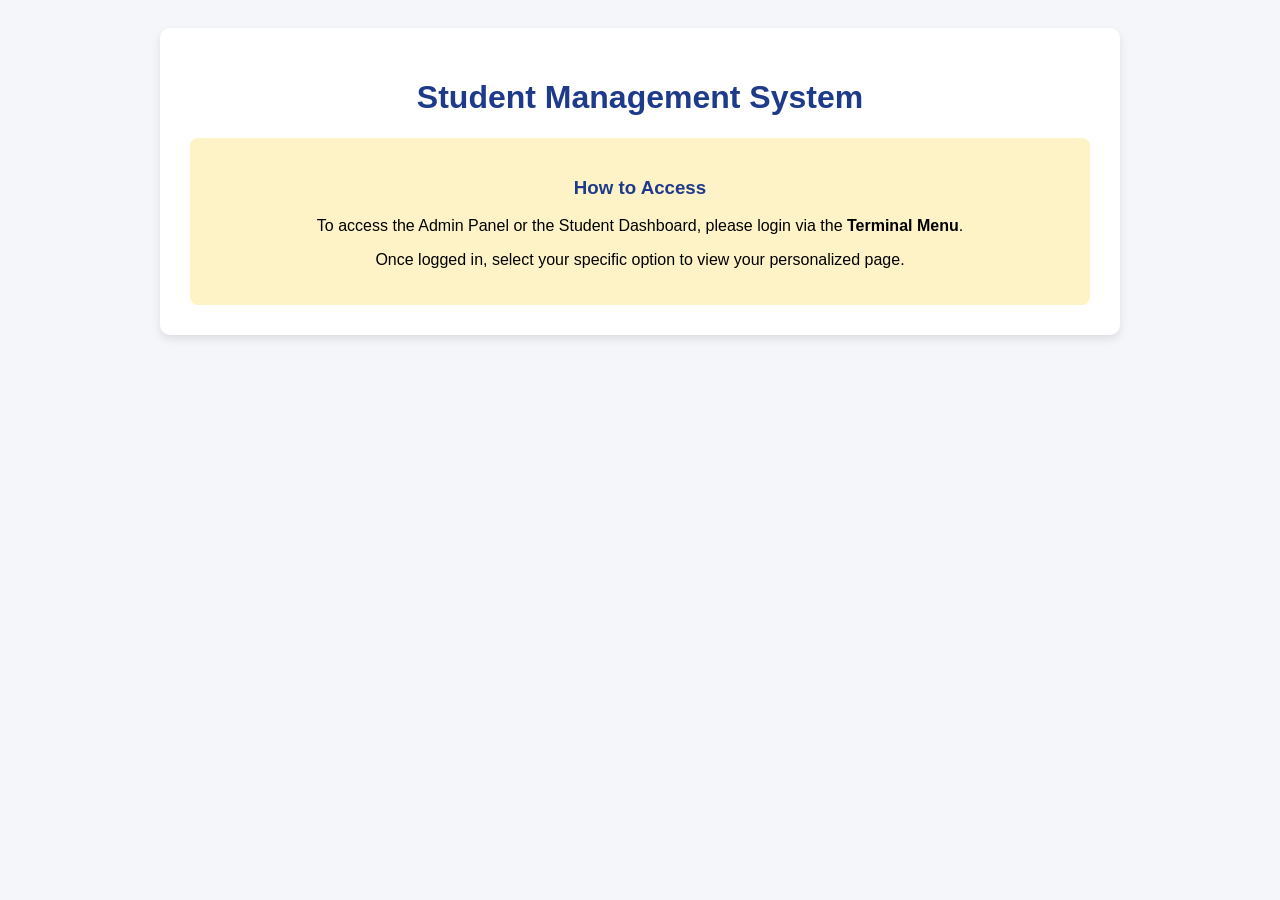
<file: sms new/output/index.html>
<html><head><link rel='stylesheet' href='style.css'></head><body><div class='container'><h1 style='text-align:center;'>Student Management System</h1><div style='background:#fef3c7;padding:20px;border-radius:8px;text-align:center;margin-top:20px;'><h3>How to Access</h3><p>To access the Admin Panel or the Student Dashboard, please login via the <b>Terminal Menu</b>.</p><p>Once logged in, select your specific option to view your personalized page.</p></div></div></body></html>
</file>
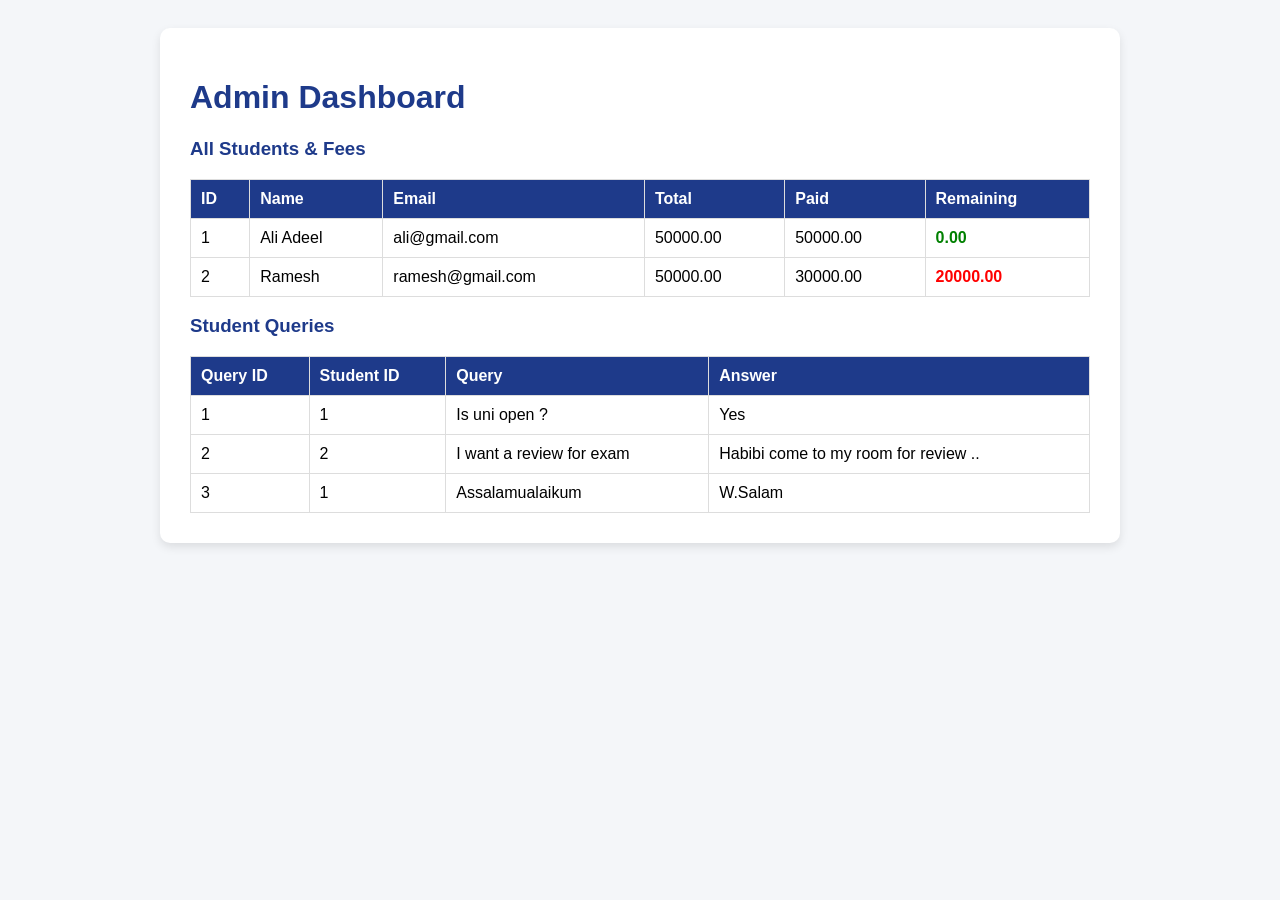
<file: sms new/output/admin_panel.html>
<html><head><link rel='stylesheet' href='style.css'></head><body><div class='container'><h1>Admin Dashboard</h1><h3>All Students & Fees</h3><table><tr><th>ID</th><th>Name</th><th>Email</th><th>Total</th><th>Paid</th><th>Remaining</th></tr><tr><td>1</td><td>Ali Adeel</td><td>ali@gmail.com</td><td>50000.00</td><td>50000.00</td><td class='success'>0.00</td></tr><tr><td>2</td><td>Ramesh</td><td>ramesh@gmail.com</td><td>50000.00</td><td>30000.00</td><td class='danger'>20000.00</td></tr></table><h3>Student Queries</h3><table><tr><th>Query ID</th><th>Student ID</th><th>Query</th><th>Answer</th></tr><tr><td>1</td><td>1</td><td>Is uni open ?</td><td>Yes
</td></tr><tr><td>2</td><td>2</td><td>I want a review for exam</td><td>Habibi come to my room for review .. 
</td></tr><tr><td>3</td><td>1</td><td>Assalamualaikum</td><td>W.Salam
</td></tr></table></div></body></html>
</file>
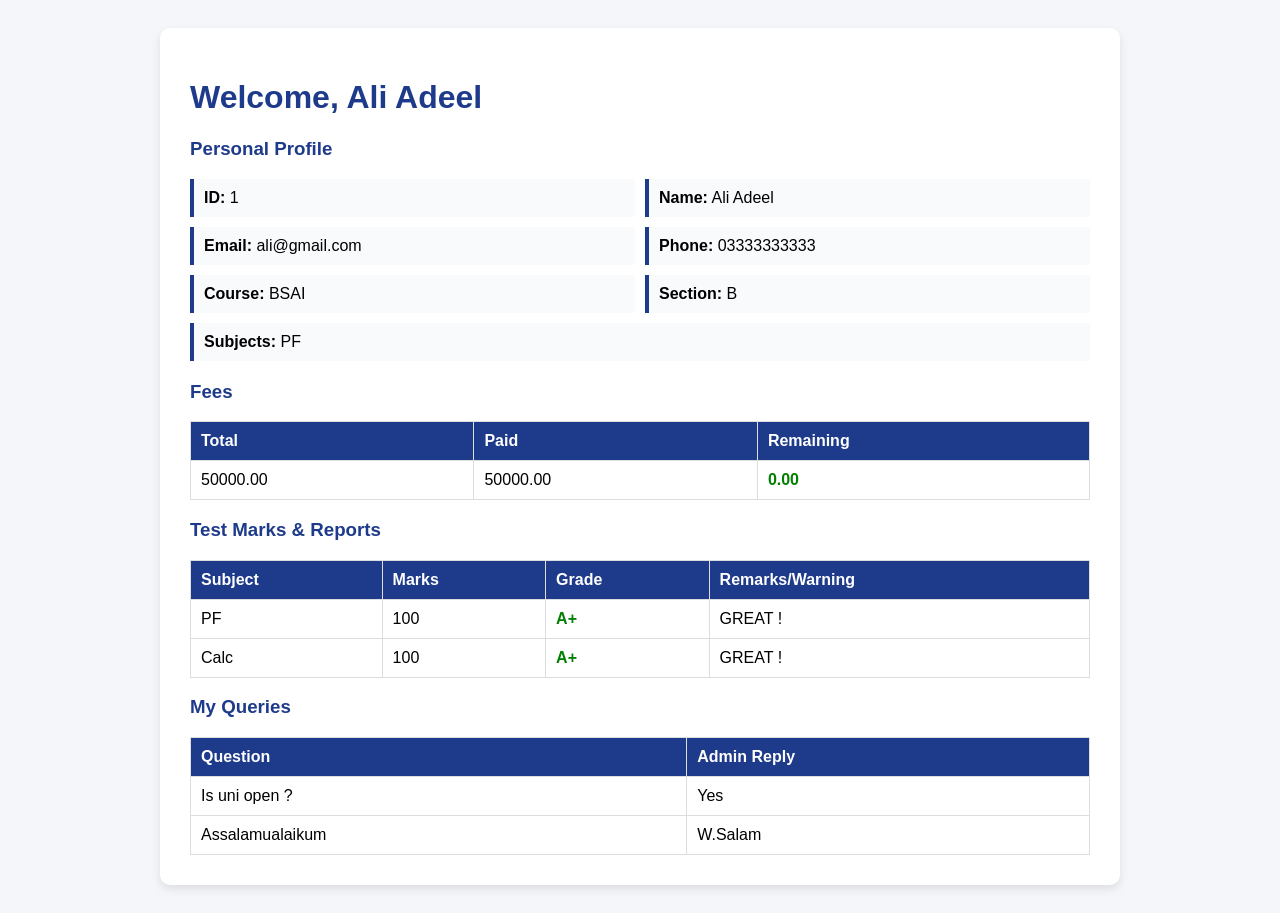
<file: sms new/output/dashboard.html>
<html><head><link rel='stylesheet' href='style.css'></head><body><div class='container'><h1>Welcome, Ali Adeel</h1><h3>Personal Profile</h3><div class='grid'><div class='box'><b>ID:</b> 1</div><div class='box'><b>Name:</b> Ali Adeel</div><div class='box'><b>Email:</b> ali@gmail.com</div><div class='box'><b>Phone:</b> 03333333333</div><div class='box'><b>Course:</b> BSAI</div><div class='box'><b>Section:</b> B</div><div class='box' style='grid-column: span 2;'><b>Subjects:</b> PF
</div></div><h3>Fees</h3><table><tr><th>Total</th><th>Paid</th><th>Remaining</th></tr><tr><td>50000.00</td><td>50000.00</td><td class='success'>0.00</td></tr></table><h3>Test Marks & Reports</h3><table><tr><th>Subject</th><th>Marks</th><th>Grade</th><th>Remarks/Warning</th></tr><tr><td>PF</td><td>100</td><td class='success'>A+</td><td class=''>GREAT !
</td></tr><tr><td>Calc</td><td>100</td><td class='success'>A+</td><td class=''>GREAT !
</td></tr></table><h3>My Queries</h3><table><tr><th>Question</th><th>Admin Reply</th></tr><tr><td>Is uni open ?</td><td>Yes
</td></tr><tr><td>Assalamualaikum</td><td>W.Salam
</td></tr></table></div></body></html>
</file>
<file: sms new/output/style.css>
body{font-family:Arial;background:#f4f6f9;padding:20px;}
.container{max-width:900px;margin:auto;background:#fff;padding:30px;border-radius:10px;box-shadow:0 4px 10px rgba(0,0,0,0.1);}
h1,h3{color:#1e3a8a;}
table{width:100%;border-collapse:collapse;margin-top:15px;}
th,td{padding:10px;border:1px solid #ddd;text-align:left;}
th{background:#1e3a8a;color:#fff;}
.danger{color:red;font-weight:bold;}
.success{color:green;font-weight:bold;}
.grid{display:grid;grid-template-columns:1fr 1fr;gap:10px;margin-bottom:20px;}
.box{background:#f8fafc;padding:10px;border-left:4px solid #1e3a8a;}
</file>
